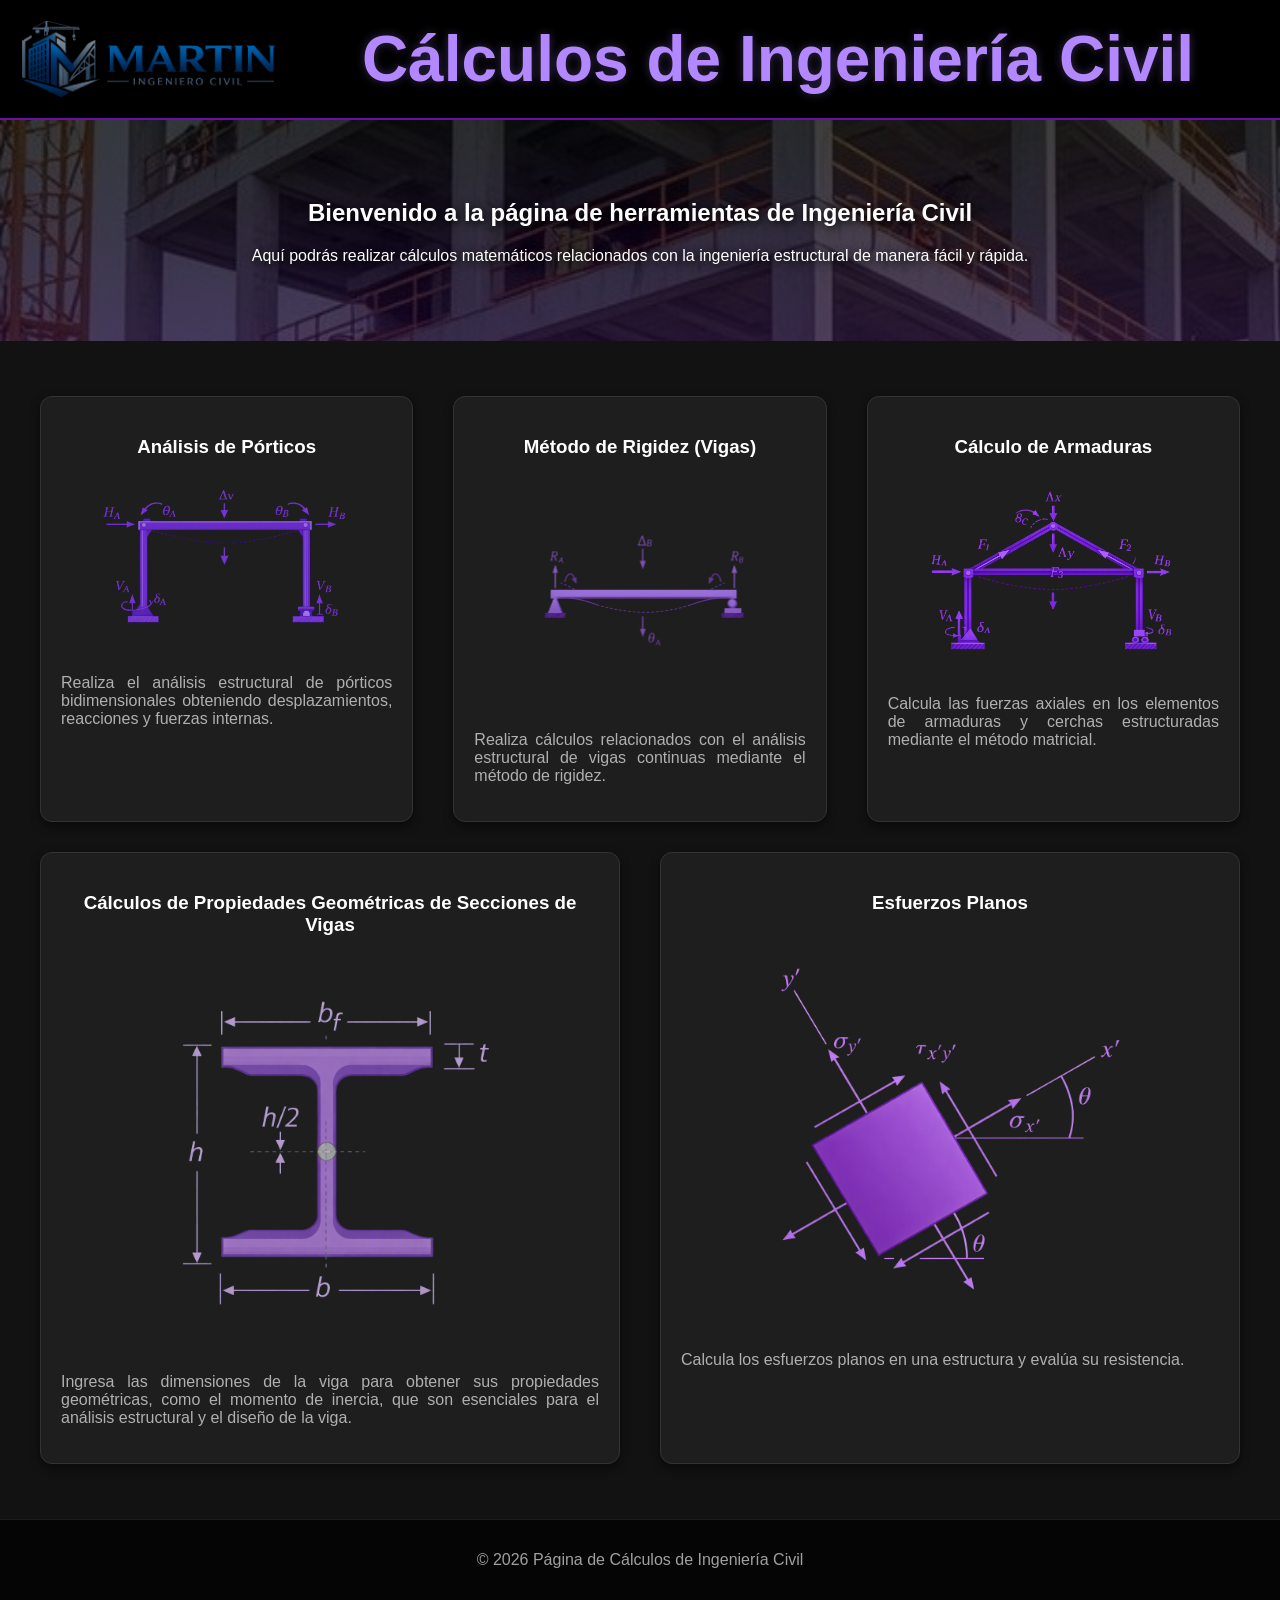
<file: index.html>
<!DOCTYPE html>
<html lang="es">
<head>
    <meta charset="UTF-8">
    <meta name="viewport" content="width=device-width, initial-scale=1.0">
    <link rel="stylesheet" href="index.css">
    <title>Ingeniería Martín</title>
    <link rel="icon" type="image/png" href="Imagenes/ICON.png">
</head>
<body>

    <!-- Encabezado -->
    <header>
        <img src="Imagenes/Logotipo.png" class="Logotipo" alt="Logotipo">
        <h1>Cálculos de Ingeniería Civil</h1>
    </header>

    <!-- Sección Principal (Hero Section) -->
    <section class="section_bienvenido">
        <h2>Bienvenido a la página de herramientas de Ingeniería Civil</h2>
        <p>Aquí podrás realizar cálculos matemáticos relacionados con la ingeniería estructural de manera fácil y rápida.</p>
    </section>

    <!-- Apartados de Funcionalidades -->
    <section class="section_herramientas">
        
        <!-- NUEVA SECCIÓN: Pórticos -->
        <div id="calculo-porticos" class="bloques">
            <a href="Portico/Portico.HTML" target="_blank">
            <h3>Análisis de Pórticos</h3>
            <img src="Imagenes/Portico.png" alt="Pórticos" class="Porticos">
            <p>Realiza el análisis estructural de pórticos bidimensionales obteniendo desplazamientos, reacciones y fuerzas internas.</p>
            </a>
        </div>

        <div id="metodo-rigidez" class="bloques">
            <a href="vigas/vigas.html" target="_blank">
            <h3>Método de Rigidez (Vigas)</h3>
            <img src="Imagenes/Viga.png" alt="Matriz de rigidez" class="MatrizRigidez">
            <p>Realiza cálculos relacionados con el análisis estructural de vigas continuas mediante el método de rigidez.</p>
            </a>
        </div>

        <!-- NUEVA SECCIÓN: Armaduras -->
        <div id="calculo-armaduras" class="bloques">
            <a href="Cerchas/Index.HTML" target="_blank">
            <h3>Cálculo de Armaduras</h3>
            <img src="Imagenes/Armadura.png" alt="Armaduras" class="Armaduras">
            <p>Calcula las fuerzas axiales en los elementos de armaduras y cerchas estructuradas mediante el método matricial.</p>
            </a>
        </div>
        
        <div id="calculadora-inercia" class="bloques">
            <a href="CalcInercia/inerciaH.html" target="_blank">
            <h3>Cálculos de Propiedades Geométricas de Secciones de Vigas</h3>
            <img src="Imagenes/SeccionViga.png" alt="H Simétrica" class="I">
            <p>Ingresa las dimensiones de la viga para obtener sus propiedades geométricas, como el momento de inercia, que son esenciales para el análisis estructural y el diseño de la viga.</p>
            </a>
        </div>
        
        <div id="EsfuerzoPlano" class="bloques">
            <a href="EsfuerzoPlano/EsfuerzoPlano.html" target="_blank">
            <h3>Esfuerzos Planos</h3>
            <img src="Imagenes/Esfuerzo.png" alt="Esfuerzo" class="Esfuerzos">
            <p>Calcula los esfuerzos planos en una estructura y evalúa su resistencia.</p>
            </a>
        </div>        
    </section>

    <!-- Pie de Página -->
    <footer>
        <p>&copy; 2026 Página de Cálculos de Ingeniería Civil</p>
    </footer>

</body>
</html>
</file>
<file: index.css>
body {
    font-family: Arial, sans-serif;
    margin: 0;
    padding: 0;
    background-color: #0a0a0a; /* Fondo principal casi negro */
    color: #e0e0e0; /* Texto claro para mejor lectura en modo oscuro */
}

header {
    background-color: #000000; /* Cabecera negra pura */
    color: white;
    padding: 20px 0;
    display: flex;
    align-items: center;
    border-bottom: 2px solid #6a0dad; /* Acento morado oscuro en el borde */
    box-shadow: 0 4px 15px rgba(106, 13, 173, 0.4); /* Sombra morada premium */
}

header h1 {
    color: #b388ff; /* Morado claro brillante */
    margin: 0;
    margin-left: auto;
    margin-right: auto;
    font-size: 5vw;
    text-align: center;
    text-shadow: 0 0 10px rgba(179, 136, 255, 0.3); /* Resplandor sutil */
}

.Logotipo {
    display: block;
    width: 20%;
    margin-left: 20px; /* Añadí un pequeño margen para que no se pegue al borde */
}

.section_bienvenido {
    color: #ffffff;
    padding: 60px 20px;
    text-align: center;
    position: relative;
    min-height: 100px;
    /* Oscurecemos el fondo de pantalla mezclándolo con negro y un ligero tono morado */
    background-image: linear-gradient(rgba(0, 0, 0, 0.75), rgba(20, 0, 40, 0.75)), url('Imagenes/FONDO.jpg');
    background-position: center;
    background-repeat: no-repeat;
    background-size: cover;
    text-shadow: 2px 2px 8px rgba(0, 0, 0, 1);
}

.section_herramientas {
    display: flex;
    justify-content: space-around;
    padding: 40px 20px;
    background-color: #121212; /* Gris sumamente oscuro */
    margin: 0;
    flex-wrap: wrap;
}

.bloques {
    margin: 15px 20px;
    text-align: center;
    width: 30%;
    background-color: #1e1e1e; /* Tarjetas en gris oscuro */
    border-radius: 12px; /* Bordes un poco más redondeados para toque moderno */
    box-shadow: 0 4px 10px rgba(0, 0, 0, 0.5);
    flex: 1 1 300px; /* Crece, se encoge y tiene un tamaño base de 300px */
    max-width: 100%;
    transition: transform 0.3s ease, box-shadow 0.3s ease, border-color 0.3s ease;
    padding: 20px;
    border: 1px solid #333333; /* Borde sutil */
}

.bloques a {
    display: block;
    text-decoration: none;
    color: inherit;
}

.bloques img {
    display: block;
    margin: 0 auto;
    width: 75%;
    border-radius: 6px; /* Suaviza las esquinas de las imágenes */
}

.bloques h3 {
    color: #ffffff;
    transition: color 0.3s ease;
}

.bloques p {
    text-align: justify;
    margin-top: 15px;
    color: #b0b0b0; /* Texto de los párrafos en gris claro para contraste */
    transition: color 0.3s ease;
}

/* Efectos de Hover Premium */
.bloques:hover {
    transform: translateY(-8px);
    box-shadow: 0 12px 25px rgba(156, 39, 176, 0.4); /* Sombra morada intensa */
    border-color: #9c27b0; /* Borde se ilumina en morado */
    cursor: pointer;
}

.bloques:hover img {
    transform: scale(1.05);
    transition: transform 0.3s ease;
}

.bloques:hover p {
    color: #e0e0e0; /* El texto se aclara al pasar el cursor */
}

.bloques:hover h3 {
    color: #d500f9; /* El título cambia a un morado neón muy premium */
    text-shadow: 0 0 8px rgba(213, 0, 249, 0.4);
}

footer {
    background-color: #050505;
    color: #a0a0a0;
    text-align: center;
    padding: 15px;
    position: relative;
    margin-top: 0px; 
    border-top: 1px solid #2a0a4a; /* Línea divisoria morada oscura */
}
</file>
